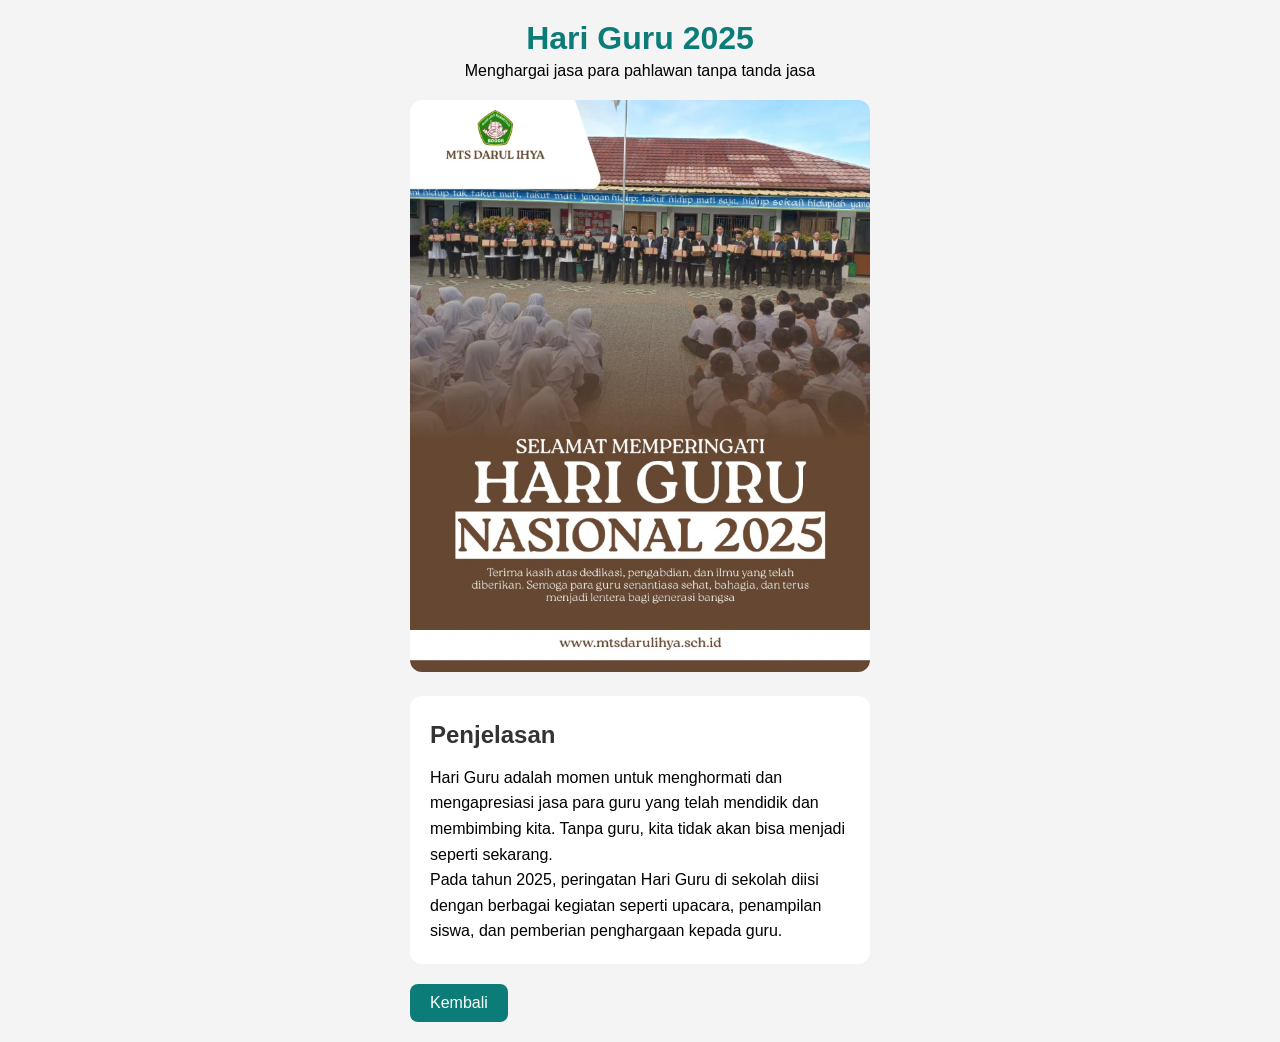
<file: halaman/hari-guru.html>
<!DOCTYPE html>
<html lang="id">
<head>
  <meta charset="UTF-8">
  <meta name="viewport" content="width=device-width, initial-scale=1.0">
  <title>Hari Guru 2025</title>
  <link rel="stylesheet" href="../css/hari-guru.css">
</head>
<body>

     <div class="container">

    <!-- HEADER -->
    <header>
      <h1>Hari Guru 2025</h1>
      <p>Menghargai jasa para pahlawan tanpa tanda jasa</p>
    </header>

    <!-- GAMBAR -->
    <div class="image-box">
      <img src="../img.jpg/hari guru.png" alt="hari guru">
    </div>

    <!-- ISI -->
    <div class="content">
      <h2>Penjelasan</h2>
      <p>
        Hari Guru adalah momen untuk menghormati dan mengapresiasi jasa para guru
        yang telah mendidik dan membimbing kita. Tanpa guru, kita tidak akan bisa
        menjadi seperti sekarang.
      </p>

      <p>
        Pada tahun 2025, peringatan Hari Guru di sekolah diisi dengan berbagai
        kegiatan seperti upacara, penampilan siswa, dan pemberian penghargaan
        kepada guru.
      </p>
    </div>

    <!-- TOMBOL KEMBALI -->
    <a href="../informasi.html" class="btn">Kembali</a>
  </div>

</body>
</html>
</file>
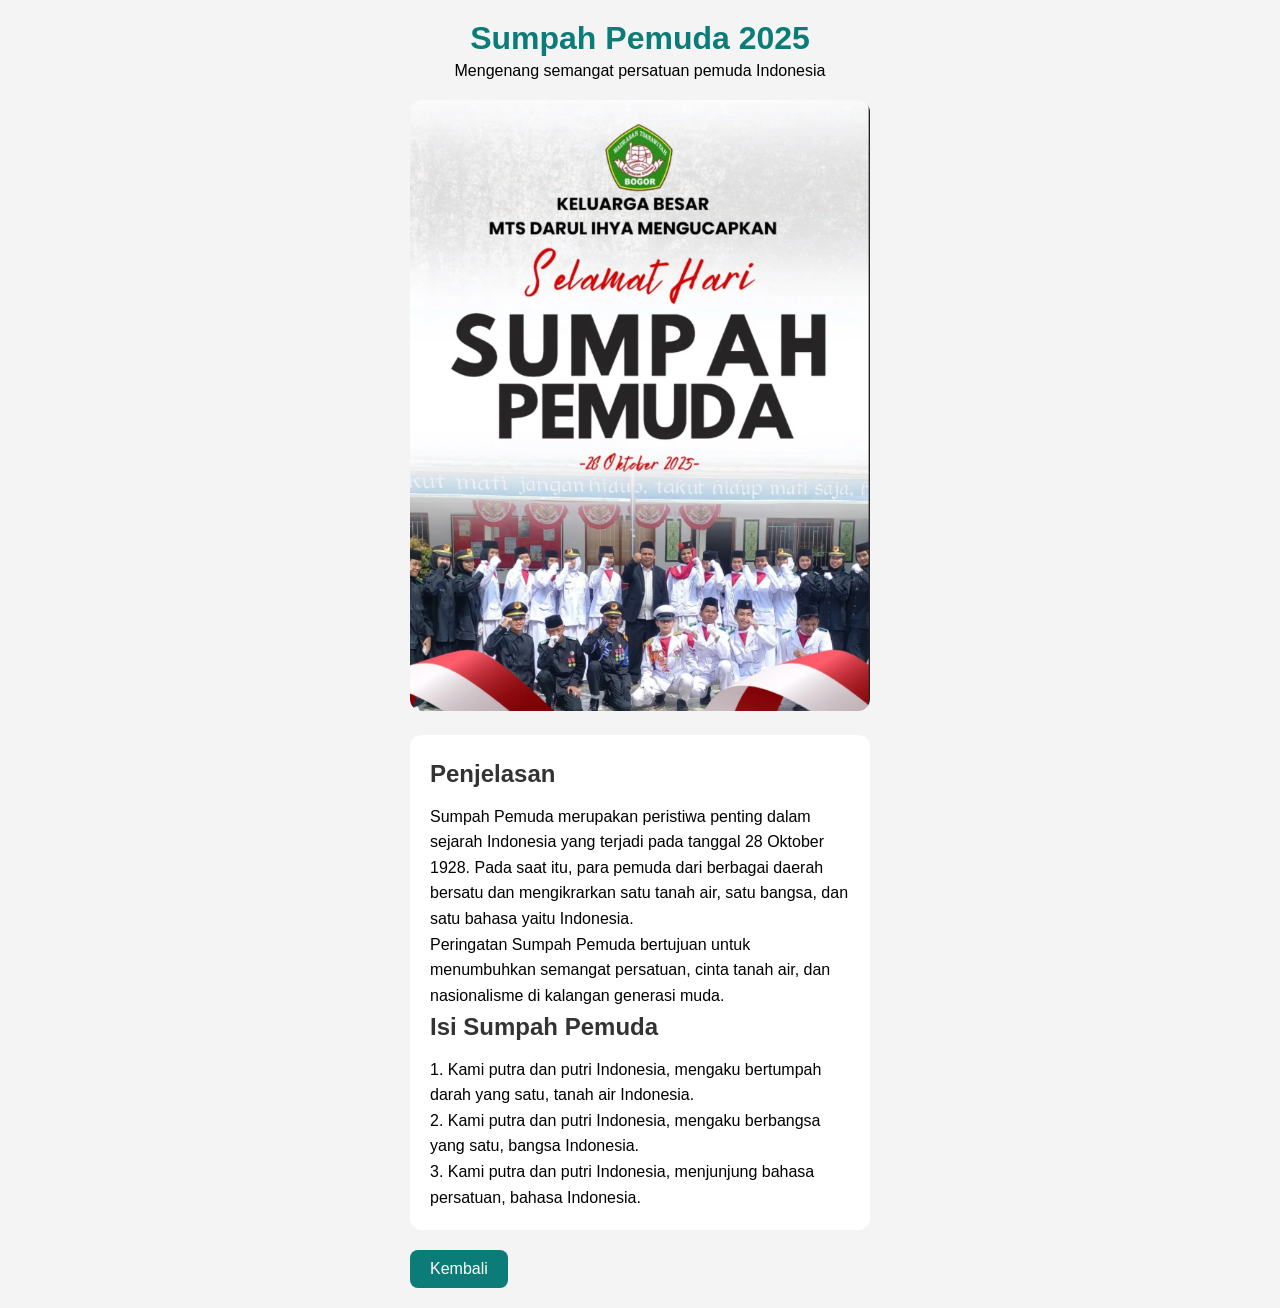
<file: halaman/sumpah-pemuda.html>
<!DOCTYPE html>
<html lang="id">
<head>
  <meta charset="UTF-8">
  <meta name="viewport" content="width=device-width, initial-scale=1.0">
  <title>Sumpah Pemuda 2025</title>
  <link rel="stylesheet" href="../css/sumpah-pemuda.css">
</head>
<body>

  <div class="container">

    <!-- HEADER -->
    <header>
      <h1>Sumpah Pemuda 2025</h1>
      <p>Mengenang semangat persatuan pemuda Indonesia</p>
    </header>

    <!-- GAMBAR -->
    <div class="image-box">
      <img src="../img.jpg/sumpah pemuda.png" alt="Sumpah Pemuda">
    </div>

    <!-- ISI -->
    <div class="content">
      <h2>Penjelasan</h2>
      <p>
        Sumpah Pemuda merupakan peristiwa penting dalam sejarah Indonesia
        yang terjadi pada tanggal 28 Oktober 1928. Pada saat itu, para pemuda
        dari berbagai daerah bersatu dan mengikrarkan satu tanah air, satu bangsa,
        dan satu bahasa yaitu Indonesia.
      </p>

      <p>
        Peringatan Sumpah Pemuda bertujuan untuk menumbuhkan semangat persatuan,
        cinta tanah air, dan nasionalisme di kalangan generasi muda.
      </p>

      <h2>Isi Sumpah Pemuda</h2>
      <p>
        1. Kami putra dan putri Indonesia, mengaku bertumpah darah yang satu, tanah air Indonesia.
      </p>
      <p>
        2. Kami putra dan putri Indonesia, mengaku berbangsa yang satu, bangsa Indonesia.
      </p>
      <p>
        3. Kami putra dan putri Indonesia, menjunjung bahasa persatuan, bahasa Indonesia.
      </p>
    </div>

    <!-- TOMBOL KEMBALI -->
    <a href="../informasi.html" class="btn">Kembali</a>

  </div>

</body>
</html>
</file>
<file: css/hari-guru.css>
* {
  margin: 0;
  padding: 0;
  box-sizing: border-box;
  font-family: Arial, sans-serif;
}

body {
  background: #f4f4f4;
}

/* CONTAINER */
.container {
  max-width: 500px;
  margin: auto;
  padding: 20px;
}

/* HEADER */
header {
  text-align: center;
  margin-bottom: 20px;
}

header h1 {
  color: #0b7c77;
  margin-bottom: 5px;
}

/* IMAGE */
.image-box img {
  width: 100%;
  border-radius: 12px;
  margin-bottom: 20px;
  object-fit: cover;
}

/* CONTENT */
.content {
  background: #fff;
  padding: 20px;
  border-radius: 12px;
  line-height: 1.6;
  margin-bottom: 20px;
}

.content h2 {
  margin-bottom: 10px;
  color: #333;
}

/* BUTTON */
.btn {
  display: inline-block;
  text-decoration: none;
  background: #0b7c77;
  color: white;
  padding: 10px 20px;
  border-radius: 8px;
  transition: 0.3s;
}

.btn:hover {
  background: #095e5a;
}
</file>
<file: css/sumpah-pemuda.css>
* {
  margin: 0;
  padding: 0;
  box-sizing: border-box;
  font-family: Arial, sans-serif;
}

body {
  background: #f4f4f4;
}

/* CONTAINER */
.container {
  max-width: 500px;
  margin: auto;
  padding: 20px;
}

/* HEADER */
header {
  text-align: center;
  margin-bottom: 20px;
}

header h1 {
  color: #0b7c77;
  margin-bottom: 5px;
}

/* IMAGE */
.image-box img {
  width: 100%;
  border-radius: 12px;
  margin-bottom: 20px;
  object-fit: cover;
}

/* CONTENT */
.content {
  background: #fff;
  padding: 20px;
  border-radius: 12px;
  line-height: 1.6;
  margin-bottom: 20px;
}

.content h2 {
  margin-bottom: 10px;
  color: #333;
}

/* BUTTON */
.btn {
  display: inline-block;
  text-decoration: none;
  background: #0b7c77;
  color: white;
  padding: 10px 20px;
  border-radius: 8px;
  transition: 0.3s;
}

.btn:hover {
  background: #095e5a;
}
</file>
